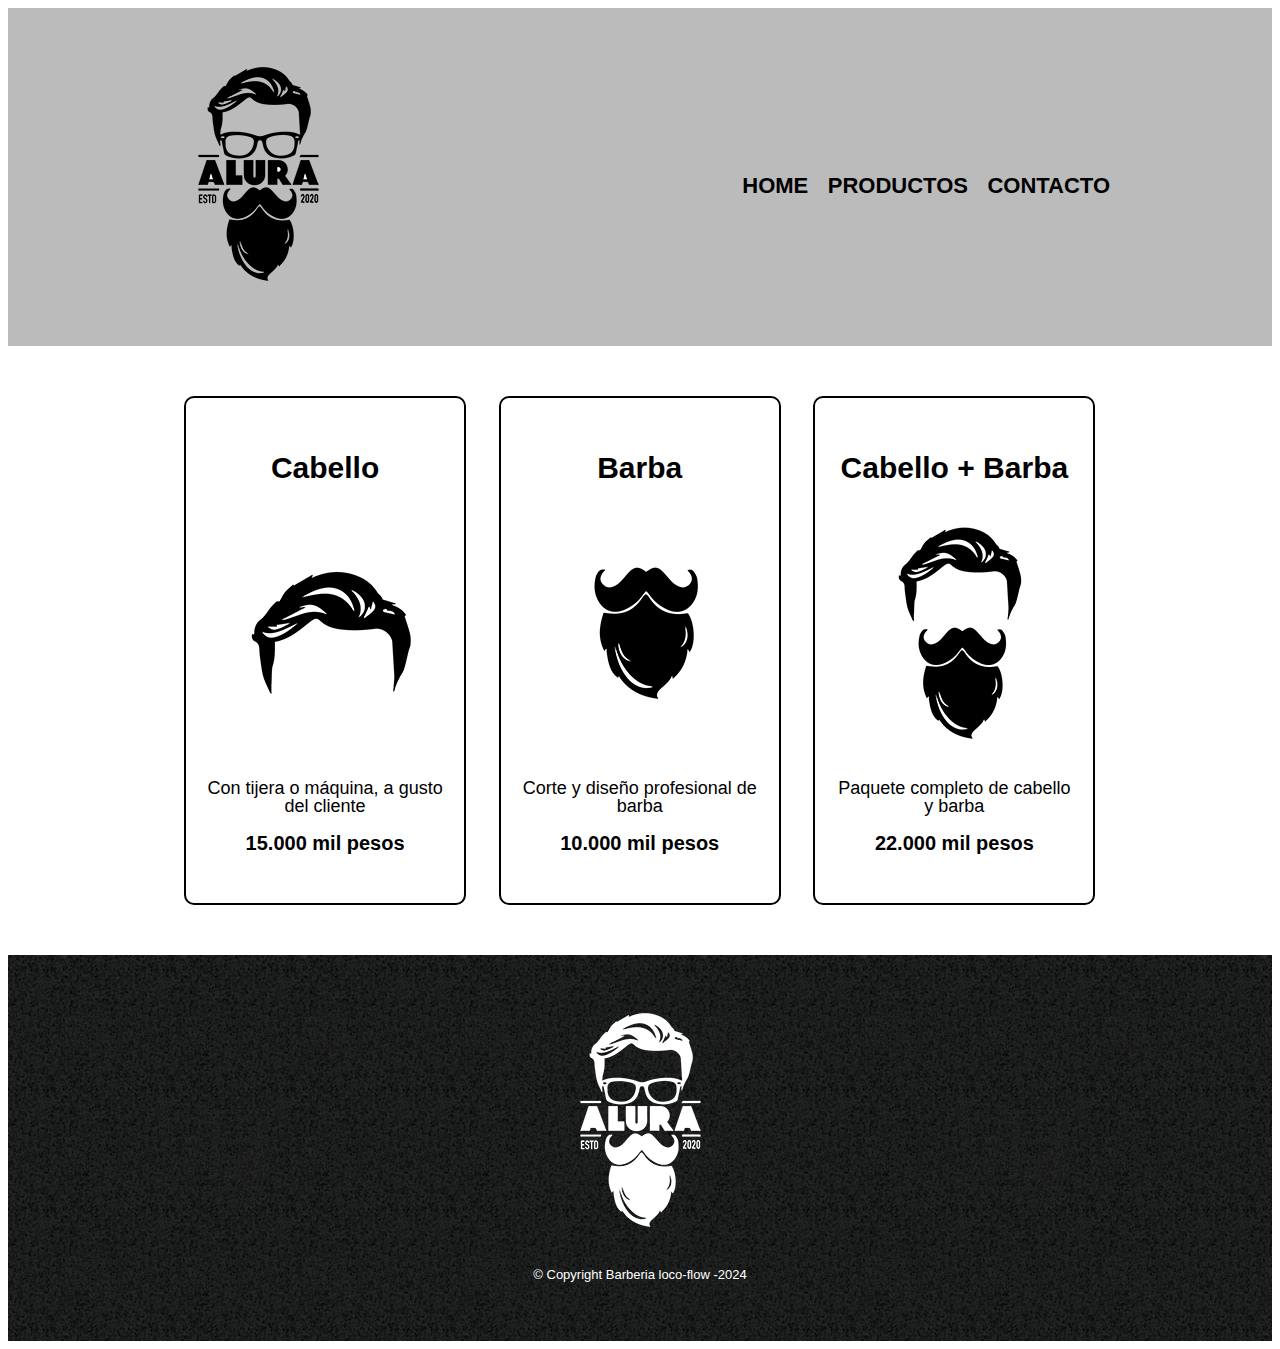
<file: Barberia alura/productos.html>
<!DOCTYPE html>
<html>
    <head>
        <meta charset="UTF-8">
        <title>Productos - Barbería Alura</title>
        <link rel="stylesheet" href="reset.css"> 
        <link rel="stylesheet" href="style.css">        
    </head>
    <body>
        <header>
            <div class="caja">
                <h1><img src="imagenes/logo.png"></h1>
                <nav>
                    <ul>
                        <li><a href="index.html">Home</a></li>
                        <li><a href="productos.html">Productos</a></li>
                        <li><a href="contactos.html">Contacto</a></li>
                    </ul>
                </nav>
            </div>
        </header>
        
        <main>
                <ul class="productos">
                    <li>
                        <h2>Cabello</h2>
                        <img src="imagenes/cabello.jpg">
                        <p class="producto-descripcion">Con tijera o máquina, a gusto del cliente</p>
                        <p class="producto-precio">15.000 mil pesos</p>
                    </li>
                    <li>
                        <h2>Barba</h2>
                        <img src="imagenes/barba.jpg">
                        <p class="producto-descripcion">Corte y diseño profesional de barba</p>
                        <p class="producto-precio">10.000 mil pesos</p>
                    </li>
                    <li>
                        <h2>Cabello + Barba</h2>
                        <img src="imagenes/cabello+barba.jpg">
                        <p class="producto-descripcion">Paquete completo de cabello y barba</p>
                        <p class="producto-precio">22.000 mil pesos</p>
                    </li>
                </ul> 
        </main>

        <footer>
            <img src="imagenes/logo-blanco.png">
            <p class="copyright">&copy Copyright Barberia loco-flow -2024</p>
        </footer>

    </body>
</html>
</file>
<file: Barberia alura/style.css>
body{
    font-family: 'Montserrat', sans-serif;
}

header {
    background-color: #BBBBBB;
    padding: 20px 0;
}

.caja{
    width: 940px;
    position: relative;
    margin: 0 auto;
}

nav{
    position: absolute;
    top:110px;
    right: 0;
}

nav li{
    display: inline;
    margin: 0 0 0 15px;
}

nav a{
    text-transform: uppercase;
    color: #000000;
    font-weight: bold;
    font-size: 22px;
    text-decoration: none;
}

nav a:hover{
    color: #c78c19;
    text-decoration: underline;
}

.productos{
    width: 940px;
    margin: 0 auto;
    padding: 50px;
}


.productos li{
    display: inline-block;
    text-align: center;
    width: 30%;
    vertical-align: top;
    margin: 0 1.5%;
    padding: 30px 20px;
    box-sizing: border-box;
    border: 2px solid #000000;
    border-radius: 10px;
}

.productos li:hover{
    border-color:#c78c19;
}

.productos li:active{
    border-color:#088c19;
}

.productos h2{
    font-size: 30px;
    font-weight: bold;
}

.productos li:hover h2{
    font-size: 33px;
}

.producto-descripcion{
    font-size: 18px;
}

.producto-precio{
    font-size: 20px;
    font-weight: bold;
    margin-top:10px;
}

footer{
    text-align: center;
    background: url(imagenes/bg.jpg);
    padding:40px;
}

.copyright{
    color:#FFFFFF;
    font-size: 13px;
    margin:20px;
}

form{
    margin: 40px 0;
}

form label, form legend{
    display: block;
    font-size: 20px;
    margin: 0 0 10px;
}

.input-padron{
    display: block;
    margin: 0 0 20px;
    padding: 10px 25px;
    width: 50%;
}

.checkbox{
    margin:20px 0;
}

.enviar{
    width: 40%;
    padding: 15px 0;
    font-size: 18px;
    font-weight: bold;
    color:white;
    background: orange;
    border:none;
    border-radius: 5px;
    transition: 1s all;
    cursor:pointer;
}

.enviar:hover{
    background: darkorange;
    transform: scale(1.2);
}

table{
    margin: 40px 40px;
}

thead{
    background: #555555;
    color:white;
    font-weight: bold;
}

td,th{
    border: 1px solid #000000;
    padding: 8px 15px;
}

/*Aquí inicia el CSS para nuestra home*/
.banner{
    width: 100%;
}

.principal{
    padding: 3em 0;
    background: #FEFEFE;
    width: 940px;
    margin: 0 auto; 
}

.titulo-principal{
    text-align: center;
    font-size: 2em;
    margin: 0 0 1em;
    clear:left;
}

.principal p{
    margin: 0 0 1em;
}

.principal strong{
    font-weight: bold;
}

.principal em{
    font-style: italic;
}

.utensilios{
    width: 120px;
    float:left;
    margin: 0 20px 20px 0;
}

.mapa{
    padding: 3em 0;
    background: linear-gradient(#FEFEFE, #888888)
}

.mapa p{
    margin: 0 0 2em;
    text-align: center;
}

.mapa-contenido{
    width: 940px;
    margin: 0 auto;
}

.diferenciales{
    padding: 3em 0;
    background: #888888;
}

.contenido-diferenciales{
    width: 640px;
    margin: 0 auto;
}

.lista-diferenciales{
    width: 40%;
    display: inline-block;
    vertical-align: top;
}

.items{
    line-height: 1.5;
}

.items:before{
    content:"★"
}

.items:first-child{
    font-weight: bold;
}

.imagen-diferenciales{
    width: 60%;
    transition: 400ms;
    box-shadow: 10px 10px 30px 15px #000000;
}

.imagen-diferenciales:hover{
    opacity: 0.3;
}

.video{
    width: 560px;
    margin: 1em auto;
}

@media screen and (max-width:480px){

    h1{
        text-align: center;
    }

    nav{
        position: static;
    }


    .caja, .principal, .mapa-contenido, .contenido-diferenciales, .video{
        width: auto;
    }

    .lista-diferenciales{
        width:  100%;
    }
}
</file>
